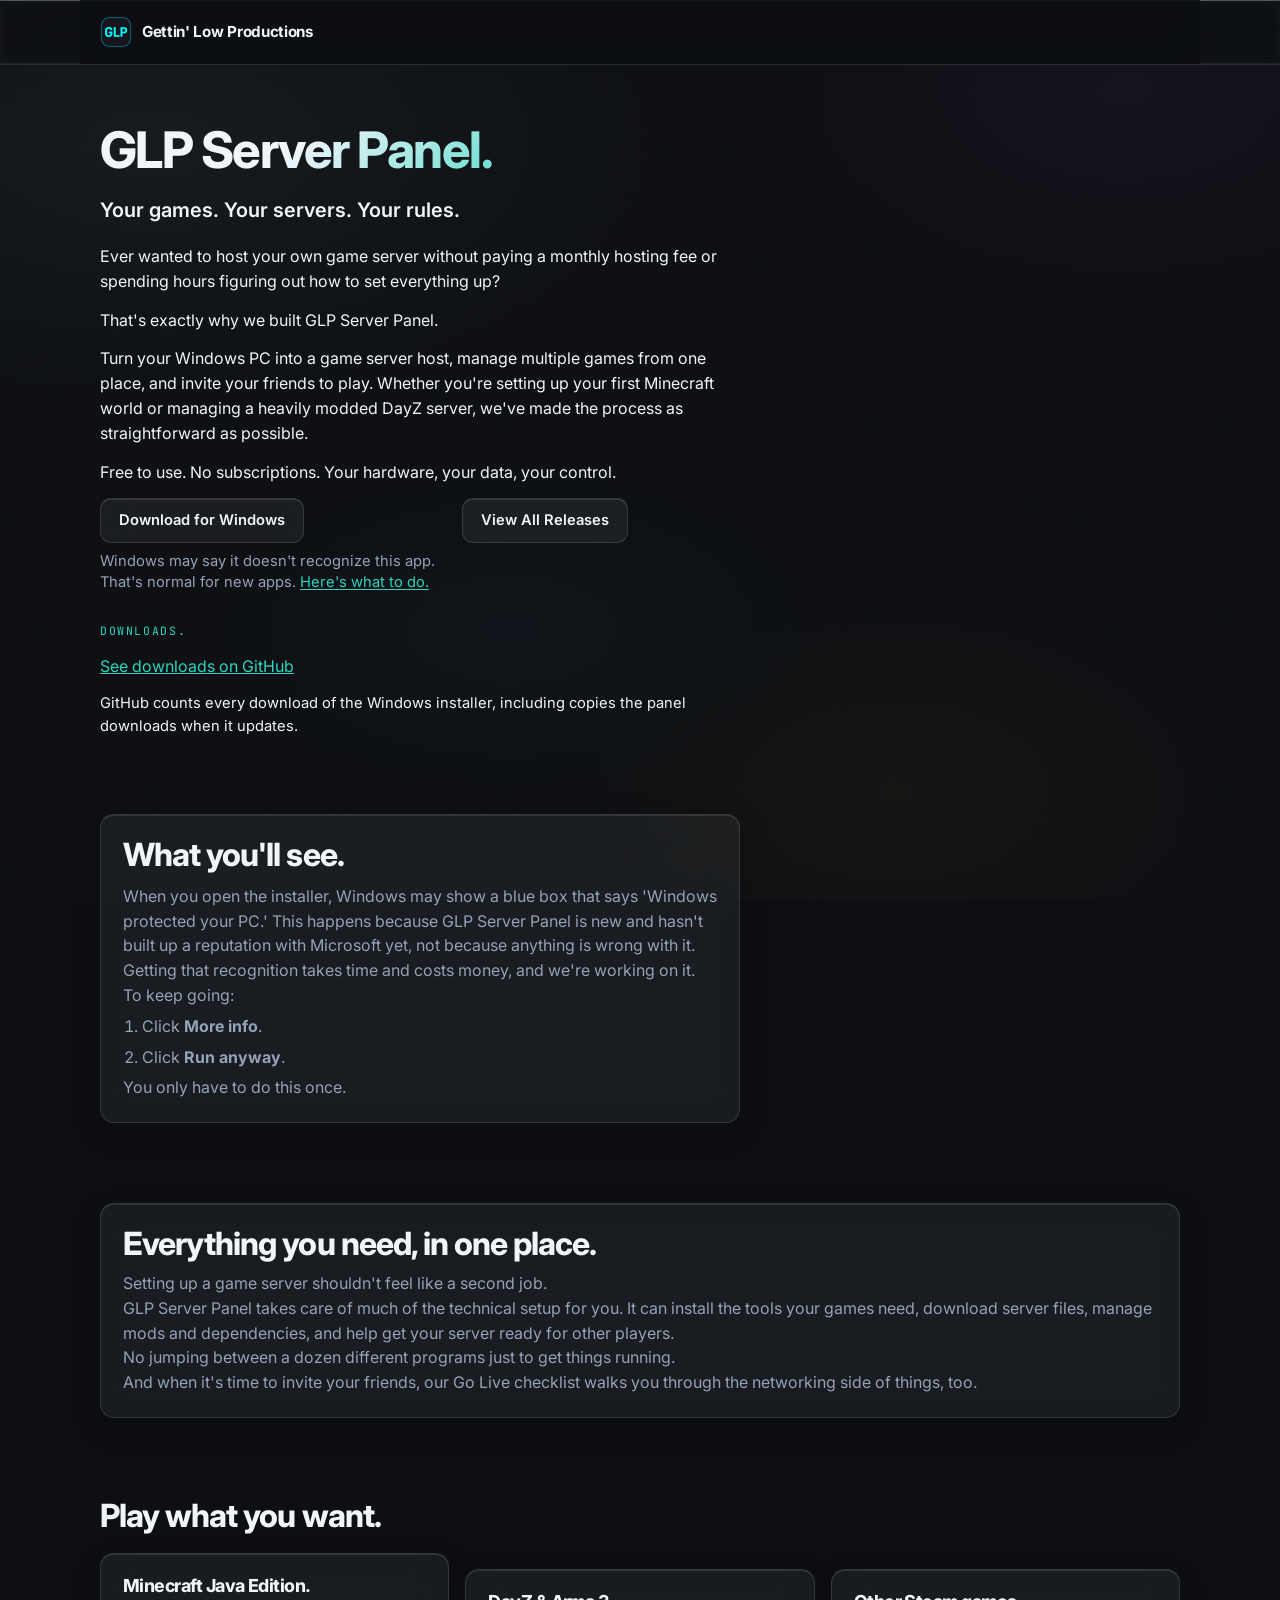
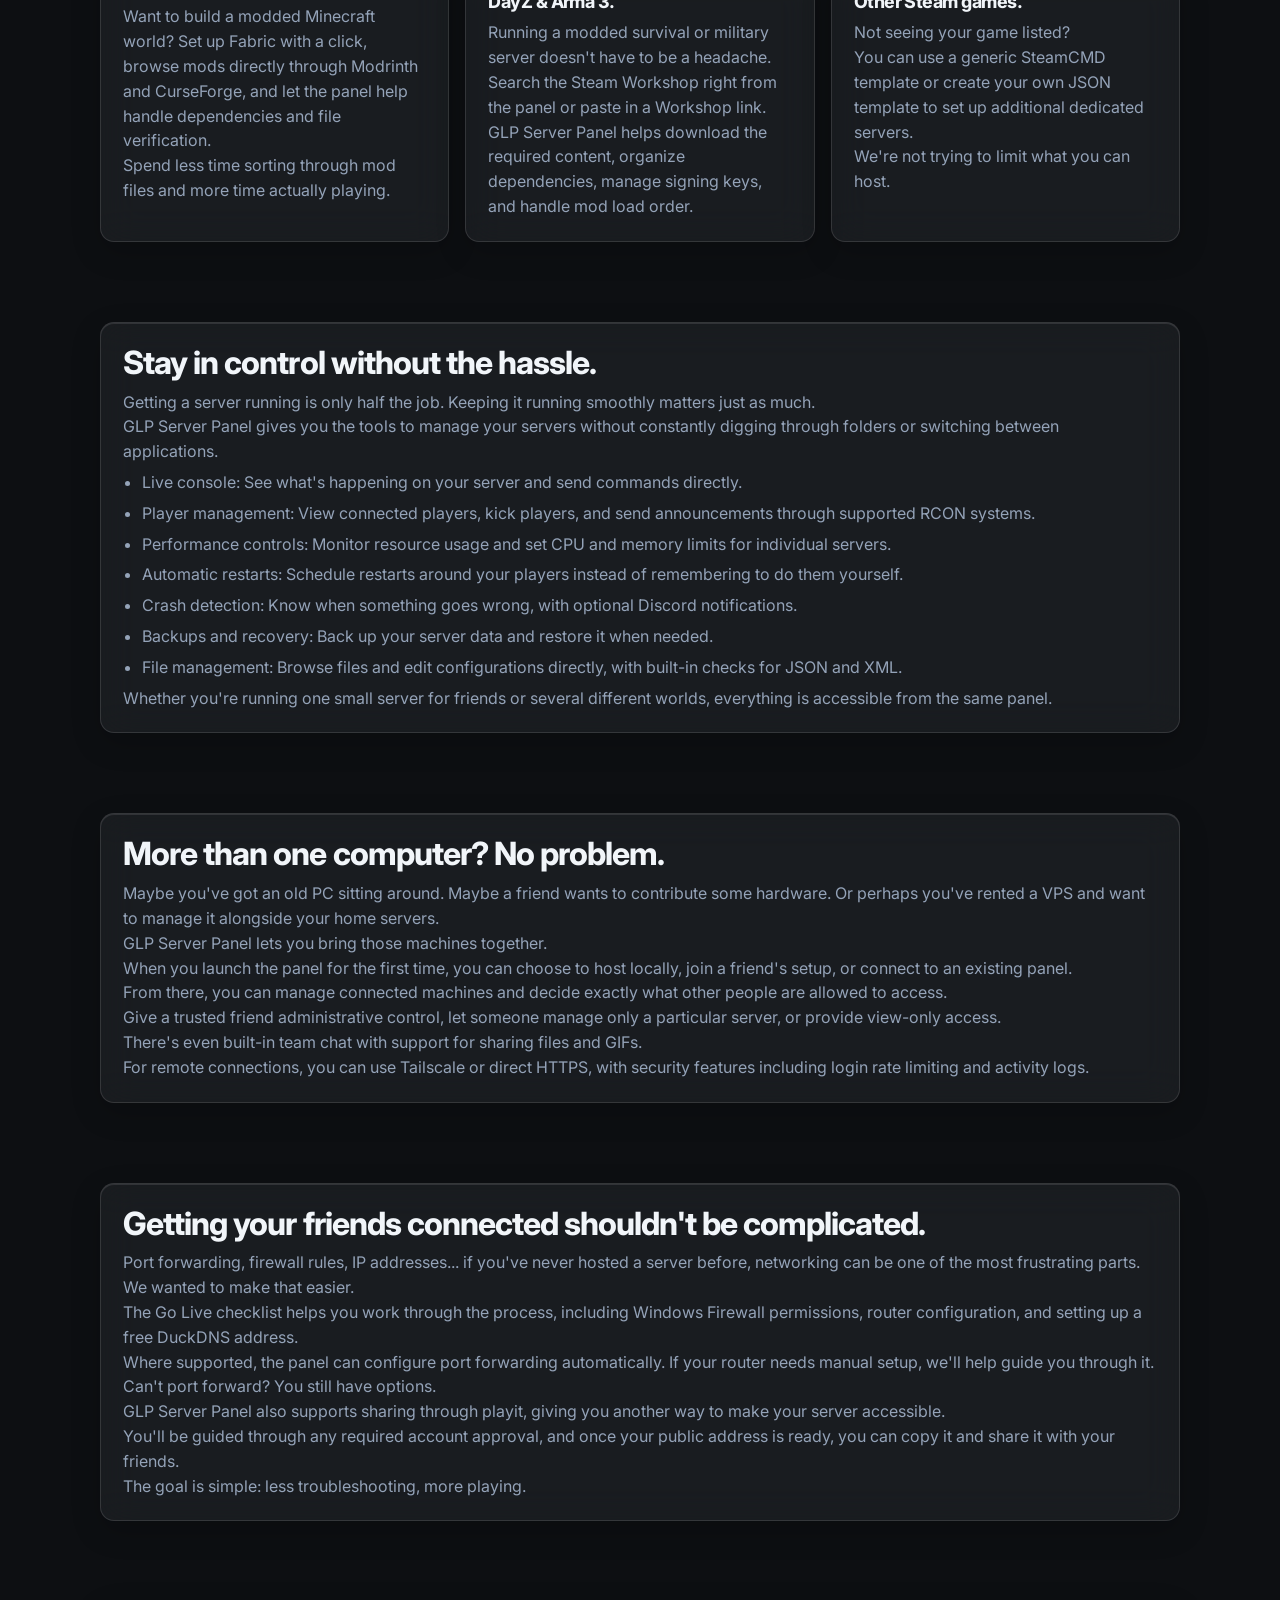
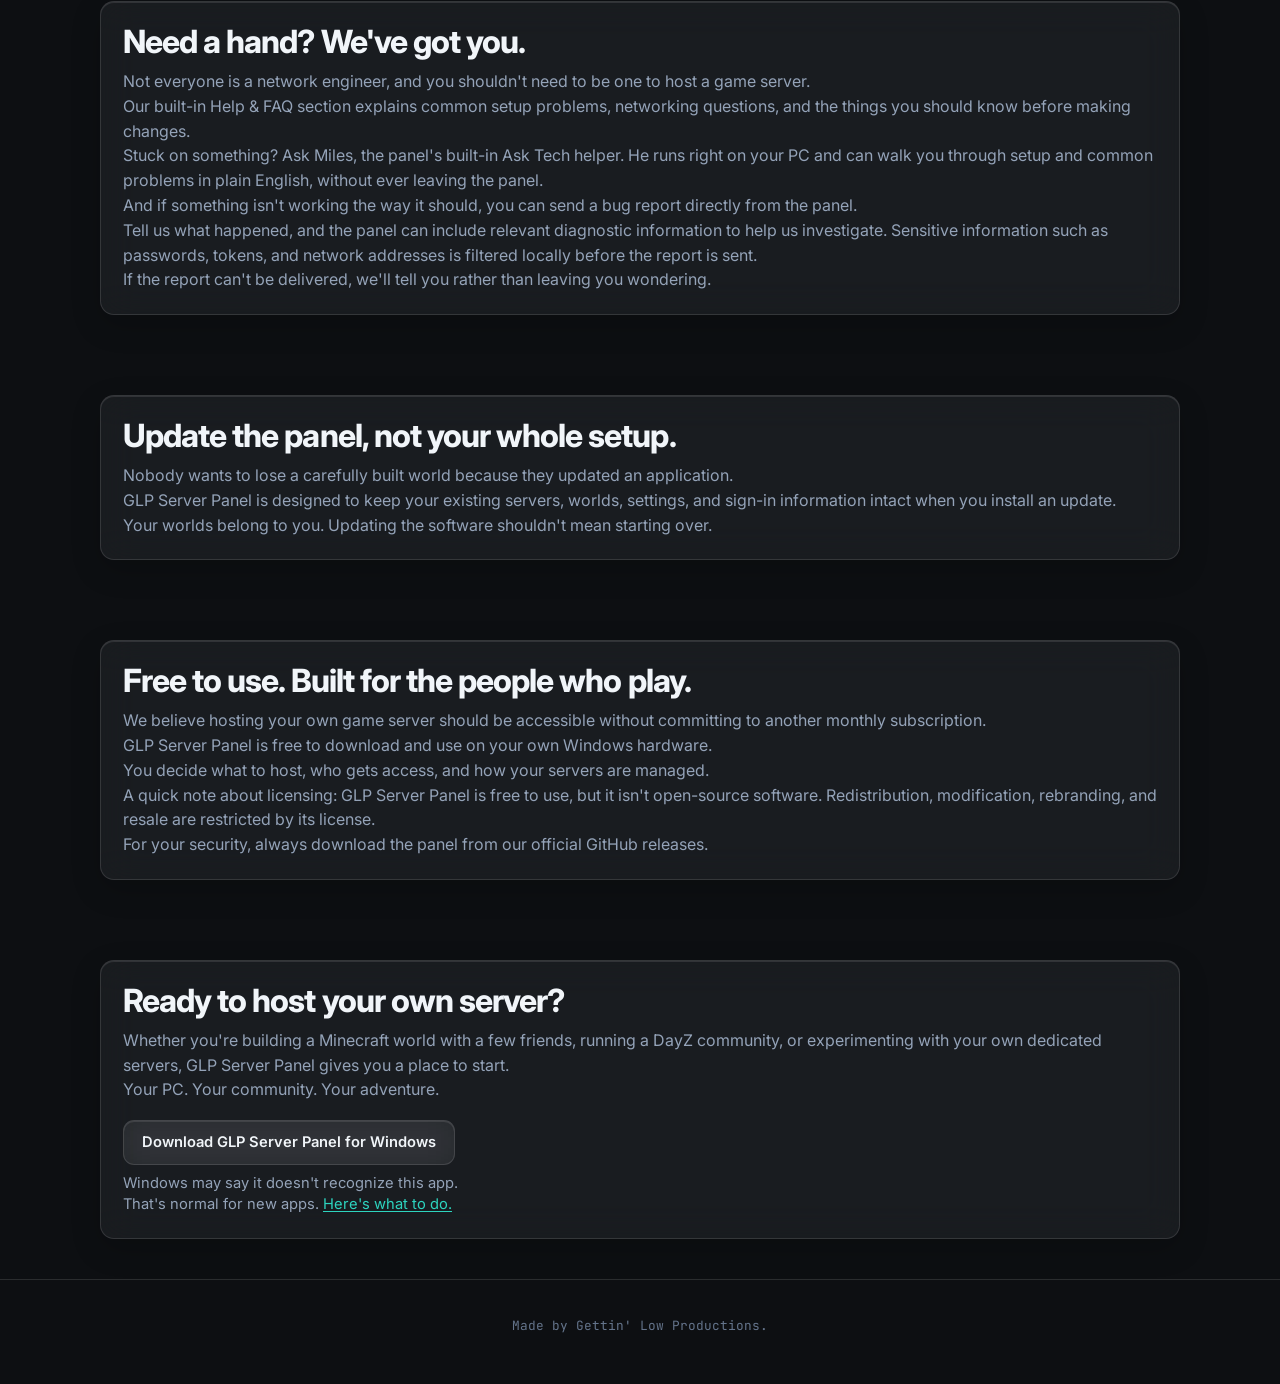
<file: index.html>
<!DOCTYPE html>
<html lang="en">
<head>
  <meta charset="utf-8">
  <meta name="viewport" content="width=device-width, initial-scale=1">
  <title>GLP Server Panel</title>
  <meta name="description" content="Your games. Your servers. Your rules. Ever wanted to host your own game server without paying a monthly hosting fee or spending hours figuring out how to set everything up?">
  <link rel="canonical" href="https://gettinlowproductions.github.io/GLP-Panel/">
  <meta property="og:site_name" content="Gettin' Low Productions">
  <meta property="og:title" content="GLP Server Panel">
  <meta property="og:description" content="Your games. Your servers. Your rules. Ever wanted to host your own game server without paying a monthly hosting fee or spending hours figuring out how to set everything up?">
  <meta property="og:url" content="https://gettinlowproductions.github.io/GLP-Panel/">
  <meta property="og:type" content="website">
  <meta property="og:image" content="https://gettinlowproductions.github.io/GLP-Panel/assets/glp-cyan.png">
  <meta property="og:image:type" content="image/png">
  <meta property="og:image:width" content="256">
  <meta property="og:image:height" content="256">
  <meta property="og:image:alt" content="Gettin' Low Productions">
  <meta name="twitter:card" content="summary">
  <meta name="twitter:title" content="GLP Server Panel">
  <meta name="twitter:description" content="Your games. Your servers. Your rules. Ever wanted to host your own game server without paying a monthly hosting fee or spending hours figuring out how to set everything up?">
  <meta name="twitter:image" content="https://gettinlowproductions.github.io/GLP-Panel/assets/glp-cyan.png">
  <meta name="theme-color" content="#2dd4bf">
  <link rel="preconnect" href="https://fonts.googleapis.com">
  <link rel="preconnect" href="https://fonts.gstatic.com" crossorigin>
  <link href="https://fonts.googleapis.com/css2?family=Inter:wght@400;500;600;700;800&family=JetBrains+Mono:wght@400;500;600&display=swap" rel="stylesheet">
  <link rel="icon" type="image/png" href="assets/glp-cyan.png">
  <link rel="apple-touch-icon" href="assets/glp-cyan.png">
  <link rel="stylesheet" href="css/preview.css">
  <link rel="stylesheet" href="css/retheme.css">
  <link rel="stylesheet" href="css/retheme-pages.css">
  <link rel="stylesheet" href="css/panel.css">
</head>
<body>
  <a class="skip-link" href="#main">Skip to content</a>
  <div class="bg" aria-hidden="true"></div>
  <header class="site-header">
    <div class="nav-inner">
      <a class="logo" href="index.html">
        <img src="assets/glp-cyan.png" width="32" height="32" alt="">
        <span class="logo-full">Gettin' Low Productions</span>
        <span class="logo-short">GLP</span>
      </a>
    </div>
  </header>

  <main id="main">
    <section class="hero wrap" aria-labelledby="page-title">
      <div class="hero-inner">
        <h1 id="page-title">GLP Server Panel.</h1>
        <p class="lede">Your games. Your servers. Your rules.</p>
        <p>Ever wanted to host your own game server without paying a monthly hosting fee or spending hours figuring out how to set everything up?</p>
        <p>That's exactly why we built GLP Server Panel.</p>
        <p>Turn your Windows PC into a game server host, manage multiple games from one place, and invite your friends to play. Whether you're setting up your first Minecraft world or managing a heavily modded DayZ server, we've made the process as straightforward as possible.</p>
        <p>Free to use. No subscriptions. Your hardware, your data, your control.</p>
        <div class="actions">
          <div class="download-with-note">
            <a class="btn btn-primary" id="download-btn" href="https://github.com/CarterCanDo/GLP-Server-Panel-Releases/releases/latest">Download for Windows<span id="download-version"></span></a>
            <p class="windows-note-link">Windows may say it doesn't recognize this app. That's normal for new apps. <a href="#windows-note">Here's what to do.</a></p>
          </div>
          <a class="btn btn-secondary" id="all-releases" href="https://github.com/CarterCanDo/GLP-Server-Panel-Releases/releases">View All Releases</a>
        </div>
        <div class="hero-stat">
          <p class="kicker">Downloads.</p>
          <p class="dl-count" id="download-count" aria-live="polite"><a href="https://github.com/CarterCanDo/GLP-Server-Panel-Releases/releases">See downloads on GitHub</a></p>
          <p class="lede dl-note">GitHub counts every download of the Windows installer, including copies the panel downloads when it updates.</p>
        </div>
      </div>
    </section>

    <section class="section tight" aria-labelledby="windows-note-title">
      <div class="wrap">
        <div class="card windows-note-box" id="windows-note">
          <h2 id="windows-note-title">What you'll see.</h2>
          <p>When you open the installer, Windows may show a blue box that says 'Windows protected your PC.' This happens because GLP Server Panel is new and hasn't built up a reputation with Microsoft yet, not because anything is wrong with it. Getting that recognition takes time and costs money, and we're working on it.</p>
          <p>To keep going:</p>
          <ol>
            <li>Click <strong>More info</strong>.</li>
            <li>Click <strong>Run anyway</strong>.</li>
          </ol>
          <p>You only have to do this once.</p>
        </div>
      </div>
    </section>

    <section class="section tight" aria-labelledby="need-title">
      <div class="wrap">
        <div class="card">
          <h2 id="need-title">Everything you need, in one place.</h2>
          <p>Setting up a game server shouldn't feel like a second job.</p>
          <p>GLP Server Panel takes care of much of the technical setup for you. It can install the tools your games need, download server files, manage mods and dependencies, and help get your server ready for other players.</p>
          <p>No jumping between a dozen different programs just to get things running.</p>
          <p>And when it's time to invite your friends, our Go Live checklist walks you through the networking side of things, too.</p>
        </div>
      </div>
    </section>

    <section class="section tight" aria-labelledby="games-title">
      <div class="wrap">
        <h2 id="games-title">Play what you want.</h2>
        <div class="product-grid">
          <div class="card">
            <h3>Minecraft Java Edition.</h3>
            <p>Want to build a modded Minecraft world? Set up Fabric with a click, browse mods directly through Modrinth and CurseForge, and let the panel help handle dependencies and file verification.</p>
            <p>Spend less time sorting through mod files and more time actually playing.</p>
          </div>
          <div class="card">
            <h3>DayZ &amp; Arma 3.</h3>
            <p>Running a modded survival or military server doesn't have to be a headache.</p>
            <p>Search the Steam Workshop right from the panel or paste in a Workshop link. GLP Server Panel helps download the required content, organize dependencies, manage signing keys, and handle mod load order.</p>
          </div>
          <div class="card">
            <h3>Other Steam games.</h3>
            <p>Not seeing your game listed?</p>
            <p>You can use a generic SteamCMD template or create your own JSON template to set up additional dedicated servers.</p>
            <p>We're not trying to limit what you can host.</p>
          </div>
        </div>
      </div>
    </section>

    <section class="section tight" aria-labelledby="control-title">
      <div class="wrap">
        <div class="card">
          <h2 id="control-title">Stay in control without the hassle.</h2>
          <p>Getting a server running is only half the job. Keeping it running smoothly matters just as much.</p>
          <p>GLP Server Panel gives you the tools to manage your servers without constantly digging through folders or switching between applications.</p>
          <ul>
            <li>Live console: See what's happening on your server and send commands directly.</li>
            <li>Player management: View connected players, kick players, and send announcements through supported RCON systems.</li>
            <li>Performance controls: Monitor resource usage and set CPU and memory limits for individual servers.</li>
            <li>Automatic restarts: Schedule restarts around your players instead of remembering to do them yourself.</li>
            <li>Crash detection: Know when something goes wrong, with optional Discord notifications.</li>
            <li>Backups and recovery: Back up your server data and restore it when needed.</li>
            <li>File management: Browse files and edit configurations directly, with built-in checks for JSON and XML.</li>
          </ul>
          <p>Whether you're running one small server for friends or several different worlds, everything is accessible from the same panel.</p>
        </div>
      </div>
    </section>

    <section class="section tight" aria-labelledby="machines-title">
      <div class="wrap">
        <div class="card">
          <h2 id="machines-title">More than one computer? No problem.</h2>
          <p>Maybe you've got an old PC sitting around. Maybe a friend wants to contribute some hardware. Or perhaps you've rented a VPS and want to manage it alongside your home servers.</p>
          <p>GLP Server Panel lets you bring those machines together.</p>
          <p>When you launch the panel for the first time, you can choose to host locally, join a friend's setup, or connect to an existing panel.</p>
          <p>From there, you can manage connected machines and decide exactly what other people are allowed to access.</p>
          <p>Give a trusted friend administrative control, let someone manage only a particular server, or provide view-only access.</p>
          <p>There's even built-in team chat with support for sharing files and GIFs.</p>
          <p>For remote connections, you can use Tailscale or direct HTTPS, with security features including login rate limiting and activity logs.</p>
        </div>
      </div>
    </section>

    <section class="section tight" aria-labelledby="connect-title">
      <div class="wrap">
        <div class="card">
          <h2 id="connect-title">Getting your friends connected shouldn't be complicated.</h2>
          <p>Port forwarding, firewall rules, IP addresses... if you've never hosted a server before, networking can be one of the most frustrating parts.</p>
          <p>We wanted to make that easier.</p>
          <p>The Go Live checklist helps you work through the process, including Windows Firewall permissions, router configuration, and setting up a free DuckDNS address.</p>
          <p>Where supported, the panel can configure port forwarding automatically. If your router needs manual setup, we'll help guide you through it.</p>
          <p>Can't port forward? You still have options.</p>
          <p>GLP Server Panel also supports sharing through playit, giving you another way to make your server accessible.</p>
          <p>You'll be guided through any required account approval, and once your public address is ready, you can copy it and share it with your friends.</p>
          <p>The goal is simple: less troubleshooting, more playing.</p>
        </div>
      </div>
    </section>

    <section class="section tight" aria-labelledby="help-title">
      <div class="wrap">
        <div class="card">
          <h2 id="help-title">Need a hand? We've got you.</h2>
          <p>Not everyone is a network engineer, and you shouldn't need to be one to host a game server.</p>
          <p>Our built-in Help &amp; FAQ section explains common setup problems, networking questions, and the things you should know before making changes.</p>
          <p>Stuck on something? Ask Miles, the panel's built-in Ask Tech helper. He runs right on your PC and can walk you through setup and common problems in plain English, without ever leaving the panel.</p>
          <p>And if something isn't working the way it should, you can send a bug report directly from the panel.</p>
          <p>Tell us what happened, and the panel can include relevant diagnostic information to help us investigate. Sensitive information such as passwords, tokens, and network addresses is filtered locally before the report is sent.</p>
          <p>If the report can't be delivered, we'll tell you rather than leaving you wondering.</p>
        </div>
      </div>
    </section>

    <section class="section tight" aria-labelledby="updates-title">
      <div class="wrap">
        <div class="card">
          <h2 id="updates-title">Update the panel, not your whole setup.</h2>
          <p>Nobody wants to lose a carefully built world because they updated an application.</p>
          <p>GLP Server Panel is designed to keep your existing servers, worlds, settings, and sign-in information intact when you install an update.</p>
          <p>Your worlds belong to you. Updating the software shouldn't mean starting over.</p>
        </div>
      </div>
    </section>

    <section class="section tight" aria-labelledby="free-title">
      <div class="wrap">
        <div class="card">
          <h2 id="free-title">Free to use. Built for the people who play.</h2>
          <p>We believe hosting your own game server should be accessible without committing to another monthly subscription.</p>
          <p>GLP Server Panel is free to download and use on your own Windows hardware.</p>
          <p>You decide what to host, who gets access, and how your servers are managed.</p>
          <p>A quick note about licensing: GLP Server Panel is free to use, but it isn't open-source software. Redistribution, modification, rebranding, and resale are restricted by its license.</p>
          <p>For your security, always download the panel from our official GitHub releases.</p>
        </div>
      </div>
    </section>

    <section class="section tight" aria-labelledby="ready-title">
      <div class="wrap">
        <div class="card">
          <h2 id="ready-title">Ready to host your own server?</h2>
          <p>Whether you're building a Minecraft world with a few friends, running a DayZ community, or experimenting with your own dedicated servers, GLP Server Panel gives you a place to start.</p>
          <p>Your PC. Your community. Your adventure.</p>
          <div class="actions cta-actions">
            <div class="download-with-note">
              <a class="btn btn-primary" id="download-btn-cta" href="https://github.com/CarterCanDo/GLP-Server-Panel-Releases/releases/latest">Download GLP Server Panel for Windows</a>
              <p class="windows-note-link">Windows may say it doesn't recognize this app. That's normal for new apps. <a href="#windows-note">Here's what to do.</a></p>
            </div>
          </div>
        </div>
      </div>
    </section>
  </main>

  <footer class="site-footer">
    <div class="footer-brand">Made by Gettin' Low Productions.</div>
  </footer>
  <script src="js/border-light.js"></script>
  <script src="js/downloads.js"></script>
</body>
</html>
</file>
<file: css/preview.css>
:root {
  --bg: #0d0f12;
  --surface: #161a21;
  --surface-2: #1e232c;
  --cyan: #2dd4bf;
  --violet: #a78bfa;
  --sky: #38bdf8;
  --amber: #f59e0b;
  --text: #f1f5f9;
  --muted: #94a3b8;
  --faint: #64748b;
  --line: rgba(45, 212, 191, 0.14);
  --line-strong: rgba(45, 212, 191, 0.35);
  --danger: #f87171;
  --ok: #34d399;
  --sidebar: #11151c;
  --radius: 14px;
  --max: 1120px;
  --header: 64px;
  --ribbon: 0px;
}

* { box-sizing: border-box; margin: 0; padding: 0; }
html { scroll-behavior: smooth; scroll-padding-top: calc(var(--ribbon) + 180px); }
body {
  font-family: Inter, system-ui, sans-serif;
  background: var(--bg);
  color: var(--text);
  line-height: 1.55;
  min-height: 100%;
}
img { max-width: 100%; display: block; }
a { color: var(--cyan); }
button { font-family: inherit; }
[hidden] { display: none !important; }

.bg {
  position: fixed; inset: 0; z-index: -1; pointer-events: none;
  background:
    radial-gradient(ellipse 70% 45% at 12% 18%, rgba(45, 212, 191, 0.06) 0%, transparent 60%),
    radial-gradient(ellipse 50% 40% at 88% 8%, rgba(167, 139, 250, 0.05) 0%, transparent 55%);
}

/* Preview ribbon — this is not production */
.ribbon {
  position: sticky; top: 0; z-index: 200;
  background: #12161c;
  border-bottom: 1px solid rgba(245, 158, 11, 0.35);
  color: var(--muted);
  font-size: 0.75rem;
  letter-spacing: 0.04em;
  text-align: center;
  padding: 8px 16px;
  min-height: var(--ribbon);
}
.ribbon strong { color: var(--amber); font-weight: 700; letter-spacing: 0.08em; text-transform: uppercase; font-size: 0.68rem; }

/* Header */
.site-header {
  position: sticky;
  top: 0;
  z-index: 180;
  background: rgba(13, 15, 18, 0.92);
  backdrop-filter: blur(14px);
  border-bottom: 1px solid var(--line);
}
.nav-inner {
  max-width: var(--max);
  margin: 0 auto;
  padding: 0 20px;
  min-height: var(--header);
  display: flex;
  align-items: center;
  gap: 18px;
}
.logo {
  display: flex; align-items: center; gap: 10px;
  text-decoration: none; color: var(--text);
  font-weight: 700; letter-spacing: -0.02em;
  flex-shrink: 0;
}
.logo img {
  width: 32px; height: 32px; border-radius: 8px; object-fit: cover;
  background: #0a0c10;
}
.logo span { white-space: nowrap; font-size: 0.95rem; }
.logo-short { display: none; font-weight: 700; letter-spacing: 0.04em; }

.nav-toggle {
  display: none;
  margin-left: auto;
  min-width: 44px; min-height: 44px;
  padding: 0 12px;
  border-radius: 10px;
  border: 1px solid var(--line);
  background: transparent;
  color: var(--text);
  font-weight: 600;
  font-size: 0.85rem;
  cursor: pointer;
}
.nav-toggle[aria-expanded="true"] { border-color: var(--line-strong); color: var(--cyan); }

.product-jump {
  border-top: 1px solid var(--line);
  padding: 10px 20px 12px;
}
.product-jump .chip-row {
  max-width: var(--max);
  margin: 0 auto;
}

#site-nav {
  display: flex;
  align-items: center;
  gap: 4px;
  margin-left: auto;
  list-style: none;
}
#site-nav a, #site-nav .menu-btn {
  display: inline-flex; align-items: center; justify-content: center;
  min-height: 40px; padding: 8px 12px;
  color: var(--muted); text-decoration: none;
  font-size: 0.875rem; font-weight: 500;
  background: none; border: 0; border-radius: 8px;
  cursor: pointer; white-space: nowrap;
}
#site-nav a:hover, #site-nav .menu-btn:hover,
#site-nav a[aria-current="page"], #site-nav .menu-btn[aria-expanded="true"] {
  color: var(--text); background: var(--surface-2);
}
#site-nav a.discord {
  color: var(--cyan);
  border: 1px solid var(--line);
  margin-left: 6px;
}
#site-nav a.discord:hover { border-color: var(--line-strong); }

.visually-hidden {
  position: absolute; width: 1px; height: 1px; overflow: hidden;
  clip: rect(0, 0, 0, 0); white-space: nowrap; border: 0;
}
.lang-switch {
  position: relative;
  display: flex;
  align-items: center;
  margin: 0 4px;
}
.lang-switch select {
  appearance: none;
  background: var(--surface);
  border: 1px solid var(--line);
  color: var(--muted);
  font-family: "JetBrains Mono", ui-monospace, monospace;
  font-size: 0.72rem;
  font-weight: 500;
  padding: 8px 28px 8px 10px;
  min-height: 40px;
  border-radius: 8px;
  cursor: pointer;
  outline: none;
  max-width: 180px;
}
.lang-switch select:hover,
.lang-switch select:focus {
  border-color: var(--line-strong);
  color: var(--cyan);
}
.lang-switch::after {
  content: "▾";
  position: absolute;
  right: 10px;
  pointer-events: none;
  font-size: 0.65rem;
  color: var(--faint);
}

.has-menu { position: relative; }
.dropdown {
  position: absolute; top: calc(100% + 6px); left: 0;
  min-width: 260px;
  background: #141820;
  border: 1px solid var(--line);
  border-radius: 12px;
  padding: 8px;
  box-shadow: 0 16px 40px rgba(0,0,0,.45);
  display: none;
}
.has-menu.open .dropdown, .has-menu:hover .dropdown, .has-menu:focus-within .dropdown {
  display: block;
}
.dropdown a {
  display: grid !important;
  grid-template-columns: 32px minmax(0, 1fr);
  align-items: center;
  justify-content: start;
  column-gap: 12px;
  width: 100%;
  text-align: left;
  min-height: 48px;
  padding: 8px 10px !important;
  white-space: nowrap !important;
}
.dropdown img {
  width: 32px;
  height: 32px;
  border-radius: 8px;
  object-fit: cover;
  object-position: center;
  flex: none;
  display: block;
}
.dropdown .item-text {
  display: flex;
  flex-direction: column;
  justify-content: center;
  align-items: flex-start;
  gap: 2px;
  min-width: 0;
  line-height: 1.2;
}
.dropdown .name { display: block; color: var(--text); font-weight: 600; font-size: 0.86rem; }
.dropdown .job { display: block; color: var(--faint); font-size: 0.75rem; }

/* Page */
.wrap { max-width: var(--max); margin: 0 auto; padding: 0 20px; }
.section { padding: 64px 20px; }
.section.tight { padding: 40px 20px; }
.kicker {
  font-family: "JetBrains Mono", ui-monospace, monospace;
  font-size: 0.72rem; letter-spacing: 0.14em; text-transform: uppercase;
  color: var(--cyan); margin-bottom: 10px;
}
h1, h2, h3 { letter-spacing: -0.03em; line-height: 1.15; font-weight: 750; }
h1 { font-size: clamp(2rem, 4.4vw, 3.15rem); }
h2 { font-size: clamp(1.45rem, 3vw, 2rem); }
h3 { font-size: 1.12rem; }
.lede { color: var(--muted); font-size: 1.05rem; max-width: 40rem; }
.center { text-align: center; }
.center .lede { margin-left: auto; margin-right: auto; }

.actions { display: flex; flex-wrap: wrap; gap: 10px; margin-top: 22px; }
.btn {
  display: inline-flex; align-items: center; justify-content: center;
  min-height: 44px; padding: 10px 18px; border-radius: 11px;
  font-weight: 600; font-size: 0.92rem; text-decoration: none;
  border: 1px solid transparent; cursor: pointer;
}
.btn-primary {
  background: linear-gradient(135deg, rgba(45,212,191,.16), rgba(167,139,250,.1));
  color: var(--cyan);
  border-color: rgba(45,212,191,.35);
}
.btn-primary:hover { border-color: rgba(45,212,191,.6); color: #fff; }
.btn-secondary {
  background: transparent; color: var(--muted);
  border-color: var(--line);
}
.btn-secondary:hover { color: var(--text); border-color: var(--line-strong); }
.btn-amber { color: var(--amber); border-color: rgba(245,158,11,.35); background: transparent; }
.btn-amber:hover { background: rgba(245,158,11,.08); }
.btn[aria-disabled="true"] { opacity: 0.7; cursor: default; pointer-events: none; }

.badge {
  display: inline-flex; align-items: center; gap: 6px;
  font-family: "JetBrains Mono", ui-monospace, monospace;
  font-size: 0.68rem; letter-spacing: 0.08em; text-transform: uppercase;
  padding: 4px 9px; border-radius: 999px;
  border: 1px solid var(--line); color: var(--muted);
}
.badge-warn { color: var(--amber); border-color: rgba(245,158,11,.4); background: rgba(245,158,11,.08); }
.badge-ok { color: var(--ok); border-color: rgba(52,211,153,.35); background: rgba(52,211,153,.08); }
.badge-soon { color: var(--amber); border-color: rgba(245,158,11,.4); }

/* Hero */
.hero { padding: 48px 20px 36px; }
.hero-inner { max-width: 720px; }
.hero h1 {
  background: linear-gradient(135deg, var(--text) 28%, var(--cyan) 72%, var(--violet));
  -webkit-background-clip: text; background-clip: text; -webkit-text-fill-color: transparent;
  margin: 8px 0 16px;
}
.hero .lede { margin-bottom: 4px; }

/* Two paths */
.path-grid {
  display: grid; grid-template-columns: 1fr 1fr; gap: 16px;
  max-width: var(--max); margin: 0 auto;
}
.path-card {
  background: var(--surface);
  border: 1px solid var(--line);
  border-radius: var(--radius);
  padding: 24px;
  display: flex; flex-direction: column; gap: 10px;
}
.path-card p { color: var(--muted); font-size: 0.95rem; }
.path-card .actions { margin-top: auto; padding-top: 8px; }

/* Journey */
.journey { display: flex; flex-direction: column; gap: 0; max-width: 760px; margin: 28px auto 0; }
.stage {
  display: grid;
  grid-template-columns: 28px 1fr;
  gap: 16px;
  position: relative;
}
.stage + .stage { margin-top: 0; }
.rail { position: relative; }
.rail::before {
  content: "";
  position: absolute;
  left: 13px; top: 28px; bottom: -8px;
  width: 2px;
  background: linear-gradient(180deg, var(--cyan), rgba(167,139,250,.5));
  opacity: .45;
}
.stage:last-child .rail::before { display: none; }
.dot {
  width: 28px; height: 28px; border-radius: 50%;
  display: grid; place-items: center;
  font-family: "JetBrains Mono", ui-monospace, monospace;
  font-size: 0.62rem; font-weight: 700;
  background: var(--surface-2);
  border: 1px solid var(--line-strong);
  color: var(--cyan);
}
.stage-body { padding: 0 0 28px; }
.stage-meta {
  display: flex; flex-wrap: wrap; align-items: center; gap: 8px 12px;
  margin-bottom: 6px;
}
.stage-name {
  font-family: "JetBrains Mono", ui-monospace, monospace;
  font-size: 0.72rem; letter-spacing: 0.12em; text-transform: uppercase;
  color: var(--faint);
}
.stage-product { font-weight: 700; }
.stage-body p { color: var(--muted); font-size: 0.95rem; max-width: 46ch; }
.stage.support .dot { color: var(--cyan); }
.stage.manage .dot { color: var(--violet); border-color: rgba(167,139,250,.45); }
.stage.talk .dot { color: var(--sky); border-color: rgba(56,189,248,.45); }
.stage.play .dot { color: #67e8f9; border-color: rgba(0,240,255,.35); }
.stage.host .dot { color: var(--amber); border-color: rgba(245,158,11,.45); }

/* Builder demo */
.builder-demo {
  display: grid;
  grid-template-columns: 1fr 280px;
  gap: 16px;
  background: var(--surface);
  border: 1px solid var(--line);
  border-radius: 16px;
  overflow: hidden;
}
.builder-main { padding: 22px; min-width: 0; }
.builder-steps {
  display: flex; flex-wrap: wrap; gap: 6px;
  margin: 14px 0 18px;
}
.builder-steps button {
  min-height: 36px; padding: 6px 10px;
  border-radius: 999px; border: 1px solid var(--line);
  background: transparent; color: var(--muted);
  font-size: 0.78rem; font-weight: 600; cursor: pointer;
}
.builder-steps button.on {
  color: #0c1018; background: var(--sky); border-color: var(--sky);
}
.builder-panel h3 { margin-bottom: 8px; }
.builder-panel p { color: var(--muted); font-size: 0.92rem; margin-bottom: 12px; }
.choice-list { display: flex; flex-direction: column; gap: 8px; }
.choice {
  text-align: left; width: 100%;
  background: var(--surface-2);
  border: 1px solid var(--line);
  border-radius: 10px;
  padding: 10px 12px;
  color: var(--text);
}
.choice.on { border-color: var(--sky); }
.choice small { display: block; color: var(--faint); font-size: 0.78rem; }
.prod-picks { display: flex; flex-direction: column; gap: 8px; }
.prod-pick {
  display: flex; gap: 10px; align-items: flex-start;
  padding: 10px 12px; border-radius: 10px;
  border: 1px solid var(--line); background: var(--surface-2);
}
.prod-pick.on { border-color: var(--cyan); }
.prod-pick img { width: 28px; height: 28px; border-radius: 7px; object-fit: cover; object-position: center; }
.review-note {
  background: rgba(56,189,248,.08);
  border: 1px solid rgba(56,189,248,.25);
  border-radius: 10px;
  padding: 12px 14px;
  color: var(--muted);
  font-size: 0.9rem;
}
.tree {
  background: var(--sidebar);
  border-left: 1px solid var(--line);
  padding: 14px 0 18px;
  font-size: 0.82rem;
}
.tree-head {
  padding: 4px 16px 12px;
  font-size: 0.68rem; letter-spacing: 0.1em; text-transform: uppercase;
  color: var(--faint); font-weight: 700;
}
.tree-cat {
  padding: 10px 16px 3px;
  font-size: 0.68rem; letter-spacing: 0.08em; text-transform: uppercase;
  color: var(--faint); font-weight: 700;
}
.tree-ch {
  padding: 3px 16px;
  color: var(--muted);
  display: flex; gap: 8px; align-items: center;
}
.tree-ch.lock { color: var(--amber); }
.tree-ch .ico { opacity: .65; width: 14px; text-align: center; }
.tree-roles { padding: 10px 16px 0; display: flex; flex-wrap: wrap; gap: 6px; }
.role-pill {
  font-size: 0.7rem; padding: 3px 8px; border-radius: 999px;
  border: 1px solid var(--line); color: var(--muted);
}

.product-grid {
  display: grid;
  grid-template-columns: repeat(auto-fit, minmax(min(300px, 100%), 1fr));
  gap: 16px;
}
.product-card {
  background: var(--surface);
  border: 1px solid var(--line);
  border-radius: 16px;
  padding: 24px 24px 12px;
  display: flex;
  flex-direction: column;
  gap: 10px;
}
.product-card img {
  width: 48px; height: 48px; border-radius: 12px;
  object-fit: cover; object-position: center; background: #0a0c10;
}
.product-card[data-product="support"] img {
  box-shadow: 0 0 16px rgba(226,232,240,.4);
}
.product-card[data-product="understudy"] img {
  box-shadow: 0 0 16px rgba(76,141,255,.5);
}
.product-card[data-product="prompter"] img {
  box-shadow: 0 0 16px rgba(45,212,191,.5);
}
.product-card[data-product="ensemble"] img {
  box-shadow: 0 0 16px rgba(245,158,11,.5);
}
.product-card[data-product="gaming_lounge"] img,
.product-card[data-product="gaming-lounge"] img {
  box-shadow: 0 0 12px rgba(0,240,255,.5), 0 0 22px rgba(255,46,200,.35);
}
.product-card h3 { font-size: 1.15rem; }
.product-card p { color: var(--muted); font-size: 0.92rem; flex: 1; }
.product-card .tags { display: flex; flex-wrap: wrap; gap: 6px; }
.product-card .tag {
  font-size: 0.72rem; font-weight: 600;
  padding: 4px 8px; border-radius: 999px;
  border: 1px solid var(--line); color: var(--muted);
}
.product-card a.tag-btn {
  text-decoration: none;
  color: var(--cyan);
  border-color: var(--line-strong);
  cursor: pointer;
}
.product-card a.tag-btn:hover {
  border-color: var(--cyan);
  color: var(--text);
}
.product-card .card-actions { display: flex; flex-wrap: wrap; gap: 8px; margin-top: 6px; }
.product-card .card-actions .btn { min-height: 40px; padding: 8px 14px; font-size: 0.82rem; width: auto; }
.product-status {
  display: flex;
  flex-direction: column;
  gap: 3px;
  margin-top: auto;
  padding-top: 10px;
  min-height: 42px;
  border-top: 1px solid var(--line);
  font-size: 0.75rem;
  font-weight: 600;
  letter-spacing: 0.01em;
  color: var(--muted);
}
.product-status-row {
  display: flex;
  justify-content: space-between;
  align-items: center;
  gap: 12px;
}
.product-status-meta {
  display: flex;
  justify-content: space-between;
  align-items: center;
  gap: 12px;
  font-size: 0.68rem;
  font-weight: 500;
  color: var(--muted);
}
.product-status-hist,
.product-status-uptime { white-space: nowrap; }
.product-status-hist { min-height: 1em; }
@media (max-width: 520px) {
  .product-status-meta { flex-wrap: wrap; gap: 2px 12px; }
}
.product-status-health {
  display: inline-flex;
  align-items: center;
  gap: 8px;
  min-width: 0;
}
.product-status-dot {
  width: 7px;
  height: 7px;
  border-radius: 50%;
  background: var(--faint);
  flex-shrink: 0;
}
.product-status-dot[data-state="operational"] { background: var(--ok); }
.product-status-dot[data-state="degraded"] { background: var(--amber); }
.product-status-dot[data-state="offline"] { background: var(--danger); }
.product-status-dot[data-state="unknown"] { background: var(--faint); }
.product-status-label { white-space: nowrap; }
.product-status-servers {
  color: var(--muted);
  white-space: nowrap;
  font-variant-numeric: tabular-nums;
}

/* Products */
.product-rows { display: flex; flex-direction: column; gap: 10px; }
.product-row {
  display: grid;
  grid-template-columns: 48px 1fr auto;
  gap: 16px; align-items: center;
  background: var(--surface);
  border: 1px solid var(--line);
  border-radius: 14px;
  padding: 16px 18px;
  text-decoration: none; color: inherit;
}
.product-row:hover { border-color: var(--line-strong); }
.product-row img, .product-mark {
  width: 48px; height: 48px; border-radius: 12px;
  object-fit: cover; object-position: center; background: #0a0c10;
}
.product-mark {
  display: grid; place-items: center;
  font-family: "JetBrains Mono", ui-monospace, monospace;
  font-size: 0.7rem; font-weight: 700;
  background: linear-gradient(135deg, var(--cyan), var(--violet));
  color: #0c1018;
}
.product-row h3 { font-size: 1rem; margin-bottom: 2px; }
.product-row p { color: var(--muted); font-size: 0.88rem; }
.product-row .go { color: var(--cyan); font-weight: 600; font-size: 0.85rem; white-space: nowrap; }

.chip-row { display: flex; flex-wrap: wrap; gap: 8px; justify-content: center; }
.chip {
  display: inline-flex; align-items: center; gap: 8px;
  min-height: 44px; padding: 8px 14px;
  border-radius: 999px; border: 1px solid var(--line);
  background: var(--surface); color: var(--text); text-decoration: none;
  font-weight: 600; font-size: 0.88rem;
  font-family: inherit; cursor: pointer;
}
.chip img { width: 22px; height: 22px; border-radius: 6px; object-fit: cover; object-position: center; }
.chip:hover { border-color: var(--line-strong); }
.chip[aria-current="page"] {
  border-color: var(--line-strong);
  color: var(--cyan);
  background: var(--surface-2);
}

/* Prompter demo */
.pdemo-wrap { margin-top: 20px; }
.pdemo-head { display: flex; justify-content: space-between; gap: 16px; flex-wrap: wrap; margin-bottom: 14px; }
.pdemo-head p { color: var(--muted); font-size: 0.92rem; max-width: 46ch; }
.pdemo-duo { display: grid; grid-template-columns: 1fr 1fr; gap: 16px; }
.pdemo-stage { background: rgba(22,26,33,.7); border: 1px solid var(--line); border-radius: 16px; overflow: hidden; position: relative; }
.pdemo-bar { display: flex; align-items: center; gap: 10px; padding: 12px 16px; border-bottom: 1px solid var(--line); }
.pdemo-face { width: 30px; height: 30px; border-radius: 9px; display: grid; place-items: center; font-weight: 700; font-size: 0.8rem; color: #06231f; background: linear-gradient(140deg, var(--cyan), var(--sky)); flex: none; }
.pdemo-face-b { background: linear-gradient(140deg, var(--sky), var(--violet)); color: #0b1220; }
.pdemo-name { font-weight: 600; font-size: 0.9rem; }
.pdemo-scroll { height: 300px; overflow-y: auto; padding: 16px; display: flex; flex-direction: column; gap: 12px; }
.pdemo-turn { max-width: 78%; display: flex; flex-direction: column; gap: 4px; }
.pdemo-turn.them { align-self: flex-start; }
.pdemo-turn.me { align-self: flex-end; align-items: flex-end; }
.pdemo-bubble { padding: 10px 14px; border-radius: 14px; font-size: 0.93rem; }
.them .pdemo-bubble { background: var(--surface-2); border: 1px solid var(--line); border-top-left-radius: 4px; }
.me .pdemo-bubble { background: linear-gradient(140deg, var(--cyan), var(--sky)); color: #06231f; font-weight: 500; border-top-right-radius: 4px; }
.pdemo-whisper { font-size: 0.74rem; color: var(--faint); font-style: italic; }
.pdemo-whisper b { font-style: normal; font-family: "JetBrains Mono", ui-monospace, monospace; font-size: 0.62rem; color: var(--cyan); margin-right: 6px; }
.pdemo-typing { display: inline-flex; gap: 5px; padding: 12px 14px; background: var(--surface-2); border: 1px solid var(--line); border-radius: 14px; align-self: flex-start; }
.pdemo-typing.me-side { align-self: flex-end; }
.pdemo-typing i { width: 6px; height: 6px; border-radius: 50%; background: var(--muted); animation: pdemoDot 1s ease-in-out infinite; }
.pdemo-typing i:nth-child(2) { animation-delay: .15s; }
.pdemo-typing i:nth-child(3) { animation-delay: .3s; }
@keyframes pdemoDot { 50% { opacity: 1; transform: translateY(-3px); } 0%,100% { opacity: .25; } }
.pdemo-inrow { display: flex; align-items: center; gap: 10px; padding: 12px 14px; border-top: 1px solid var(--line); }
.pdemo-inrow input { flex: 1; min-width: 0; background: var(--surface-2); color: var(--text); border: 1px solid var(--line); border-radius: 11px; padding: 10px 13px; font-size: 0.92rem; }
.pdemo-count { font-family: "JetBrains Mono", ui-monospace, monospace; font-size: 0.66rem; color: var(--faint); }
.pdemo-sys { align-self: center; text-align: center; font-family: "JetBrains Mono", ui-monospace, monospace; font-size: 0.72rem; color: var(--faint); background: rgba(148,163,184,.07); border: 1px dashed var(--line); border-radius: 10px; padding: 8px 14px; max-width: 90%; }
.pdemo-gate[hidden], .pdemo-inrow[hidden] { display: none; }
.pdemo-gate { position: absolute; inset: 0; z-index: 5; background: rgba(13,15,18,.93); display: flex; flex-direction: column; align-items: center; justify-content: center; gap: 10px; padding: 20px; text-align: center; }
.pdemo-gate-title { font-weight: 700; }
.pdemo-gate-sub { color: var(--muted); font-size: 0.8rem; }
.pdemo-flags { display: flex; flex-wrap: wrap; gap: 8px; justify-content: center; max-height: 220px; overflow-y: auto; }
.pdemo-flag { background: var(--surface-2); border: 1px solid var(--line); border-radius: 10px; padding: 8px 11px; font-size: 0.8rem; color: var(--text); cursor: pointer; min-height: 40px; }
.pdemo-flag.suggest { border-color: var(--cyan); }
.pdemo-flag .sug { font-family: "JetBrains Mono", ui-monospace, monospace; font-size: 0.58rem; color: var(--cyan); }
.pdemo-cycler { font-size: 0.95rem; background: var(--surface-2); border: 1px solid var(--line); border-radius: 12px; padding: 10px 18px; }
.pdemo-flagbtn { margin-left: auto; font-family: "JetBrains Mono", ui-monospace, monospace; font-size: 0.72rem; background: rgba(45,212,191,.08); border: 1px solid var(--line); border-radius: 16px; padding: 4px 10px; color: var(--muted); }
.pdemo-fake { min-height: 44px; }
.pdemo-fakein { color: var(--faint); font-family: "JetBrains Mono", ui-monospace, monospace; font-size: 0.7rem; }
.pdemo-quota { font-family: "JetBrains Mono", ui-monospace, monospace; font-size: 0.7rem; color: var(--cyan); border: 1px solid rgba(45,212,191,.25); padding: 5px 12px; border-radius: 20px; }
.pdemo-foot { margin-top: 10px; font-size: 0.75rem; color: var(--faint); font-family: "JetBrains Mono", ui-monospace, monospace; }

/* Inner pages */
.page-hero { padding: 40px 20px 12px; }
.page-hero .lede { margin-top: 10px; }
.beta-banner {
  width: 100%;
  background: var(--surface);
  border: 1px solid rgba(245, 158, 11, 0.4);
  border-radius: var(--radius);
  padding: 32px 36px 28px;
  background-image: linear-gradient(180deg, rgba(245, 158, 11, 0.08), transparent 55%);
}
.beta-banner .kicker { color: var(--amber); }
.beta-banner h1 {
  margin: 8px 0 14px;
  max-width: none;
  font-size: clamp(1.6rem, 3.2vw, 2.35rem);
  line-height: 1.2;
}
.beta-banner .lede { color: var(--muted); max-width: none; margin: 0; }
.beta-banner .actions { margin-top: 20px; }
.stack { display: flex; flex-direction: column; gap: 12px; }
.card {
  background: var(--surface);
  border: 1px solid var(--line);
  border-radius: var(--radius);
  padding: 22px;
}
.card h3 { margin-bottom: 8px; }
.card p, .card li { color: var(--muted); }
.card ol, .card ul { padding-left: 1.2rem; }
.card li { margin: 6px 0; }
.flow { display: grid; gap: 8px; }
.flow-step {
  display: grid; grid-template-columns: 28px 1fr; gap: 12px; align-items: start;
}
.flow-n {
  width: 28px; height: 28px; border-radius: 50%;
  display: grid; place-items: center;
  background: var(--surface-2); border: 1px solid var(--line);
  font-size: 0.75rem; font-weight: 700; color: var(--cyan);
}
.split { display: grid; grid-template-columns: 1fr 1fr; gap: 16px; }
.shot {
  border-radius: 14px; overflow: hidden;
  border: 1px solid var(--line);
  background: #0a0a12;
}
.shot img { width: 100%; height: auto; }
.muted { color: var(--muted); }
.faint { color: var(--faint); font-size: 0.85rem; }
.price-grid { display: grid; grid-template-columns: repeat(3, 1fr); gap: 12px; }
.price-card h3 { margin: 8px 0 4px; }
.price-card .amt { font-size: 1.4rem; font-weight: 750; }
.note {
  font-size: 0.88rem; color: var(--muted);
  border-left: 2px solid var(--cyan);
  padding: 4px 0 4px 12px;
}

footer.site-footer {
  border-top: 1px solid var(--line);
  padding: 36px 20px 48px;
  text-align: center;
}
.footer-brand { font-family: "JetBrains Mono", ui-monospace, monospace; color: var(--faint); font-size: 0.8rem; margin-bottom: 14px; }
.footer-links { display: flex; flex-wrap: wrap; gap: 8px 18px; justify-content: center; }
.footer-links a { color: var(--muted); text-decoration: none; font-size: 0.9rem; min-height: 40px; display: inline-flex; align-items: center; }
.footer-links a:hover { color: var(--cyan); }
.footer-note { margin-top: 16px; color: var(--faint); font-size: 0.78rem; }

@media (max-width: 1024px) {
  .logo-full { display: none; }
  .logo-short { display: inline; }
  .nav-toggle { display: inline-flex; }
  #site-nav {
    display: none;
    position: absolute; left: 0; right: 0; top: 100%;
    flex-direction: column; align-items: stretch;
    background: #10141a;
    border-bottom: 1px solid var(--line);
    padding: 8px 12px 16px;
    gap: 4px;
    margin: 0;
  }
  #site-nav.open { display: flex; }
  #site-nav a, #site-nav .menu-btn {
    width: 100%; justify-content: flex-start; min-height: 44px;
  }
  #site-nav a.discord { margin-left: 0; }
  .lang-switch { width: 100%; margin: 6px 0; }
  .lang-switch select { width: 100%; max-width: none; }
  .has-menu { width: 100%; }
  .dropdown {
    position: static; display: none;
    box-shadow: none; border: 0; background: transparent; padding: 0 0 0 8px;
  }
  .has-menu.open .dropdown { display: block; }
}

@media (max-width: 860px) {
  .path-grid, .split, .builder-demo, .pdemo-duo, .price-grid { grid-template-columns: 1fr; }
  .builder-demo { display: flex; flex-direction: column; }
  .builder-main { order: 1; }
  .tree { order: 2; border-left: 0; border-top: 1px solid var(--line); min-height: 0; }
  .product-row { grid-template-columns: 40px 1fr; }
  .product-row .go { display: none; }
  .hero { padding-top: 32px; }
  .section { padding: 48px 16px; }
  .logo-full { display: none; }
  .logo-short { display: inline; }
  .actions { width: 100%; flex-direction: column; }
  .actions .btn { width: 100%; }
}

@media (prefers-reduced-motion: reduce) {
  html { scroll-behavior: auto; }
  .pdemo-typing i { animation: none; }
}
</file>
<file: css/retheme.css>
/* Preview v2b — clear neutral glass; product color only in the border light. Not for production. */

:root {
  --gl-1: #2DD4BF;
  --gl-2: #2DD4BF;
  --gl-3: #2DD4BF;
  --gl-radius: 200px;
  --gl-border-w: 2.5px;
  --glass-fill: rgba(255, 255, 255, 0.055);
  --glass-fill-btn: rgba(255, 255, 255, 0.06);
  --glass-border: rgba(255, 255, 255, 0.12);
  --glass-spec: inset 0 1px 0 rgba(255, 255, 255, 0.28),
                inset 0 -1px 0 rgba(255, 255, 255, 0.05),
                inset 0 0 16px rgba(255, 255, 255, 0.045);
  --label: #f1f5f9;
}

/* ---- Addendum 1: dashboard heading gradients (do not flatten) ---- */
[data-product="support"],
#paths,
#builder,
.stage.support,
.chip[href="support.html"],
.footer-links a[href="support.html"],
.dropdown a[href="support.html"] {
  --gl-1: #475569;
  --gl-2: #CBD5E1;
  --gl-3: #FFFFFF;
}
[data-product="understudy"],
.stage.manage,
.chip[href="understudy.html"],
.footer-links a[href="understudy.html"],
.dropdown a[href="understudy.html"] {
  --gl-1: #7DD3FC;
  --gl-2: #38BDF8;
  --gl-3: #2563EB;
}
[data-product="prompter"],
#proof,
.pdemo-stage,
.stage.talk,
.chip[href="prompter.html"],
.footer-links a[href="prompter.html"],
.dropdown a[href="prompter.html"] {
  --gl-1: #CCFBF1;
  --gl-2: #2DD4BF;
  --gl-3: #115E59;
}
[data-product="ensemble"],
.edemo-root,
.stage.host,
.chip[href="ensemble.html"],
.footer-links a[href="ensemble.html"],
.dropdown a[href="ensemble.html"] {
  --gl-1: #FEF3C7;
  --gl-2: #FBBF24;
  --gl-3: #92400E;
  --gl-4: #F59E0B;
}
[data-product="gaming_lounge"],
[data-product="gaming-lounge"],
.stage.play,
.chip[href="gaming-lounge.html"],
.footer-links a[href="gaming-lounge.html"],
.dropdown a[href="gaming-lounge.html"] {
  --gl-1: #00F0FF;
  --gl-2: #8B5CF6;
  --gl-3: #FF2EC8;
}

/* ---- Visible backdrop so glass can frost something ---- */
.bg {
  background:
    radial-gradient(ellipse 70% 50% at 12% 14%, rgba(148, 163, 184, 0.07) 0%, transparent 62%),
    radial-gradient(ellipse 55% 42% at 88% 8%, rgba(139, 92, 246, 0.055) 0%, transparent 58%),
    radial-gradient(ellipse 48% 36% at 82% 88%, rgba(245, 158, 11, 0.045) 0%, transparent 60%),
    radial-gradient(ellipse 42% 32% at 16% 82%, rgba(56, 189, 248, 0.05) 0%, transparent 60%),
    radial-gradient(ellipse 50% 40% at 50% 48%, rgba(255, 255, 255, 0.03) 0%, transparent 70%);
}
.bg::after {
  content: "";
  position: absolute;
  inset: 0;
  opacity: 0.07;
  pointer-events: none;
  background-image: url("data:image/svg+xml,%3Csvg xmlns='http://www.w3.org/2000/svg' width='180' height='180'%3E%3Cfilter id='n'%3E%3CfeTurbulence type='fractalNoise' baseFrequency='0.85' numOctaves='4' stitchTiles='stitch'/%3E%3C/filter%3E%3Crect width='100%25' height='100%25' filter='url(%23n)'/%3E%3C/svg%3E");
  background-size: 180px 180px;
  mix-blend-mode: overlay;
}
#products,
#journey,
.hero {
  background: radial-gradient(ellipse 80% 55% at 50% 35%, rgba(255, 255, 255, 0.03) 0%, transparent 70%);
}

/* ---- Unify journey stage dots to dashboard gradients ---- */
.stage.support .dot {
  background: linear-gradient(160deg, #475569 0%, #CBD5E1 45%, #FFFFFF 100%);
  color: #0f172a;
  border-color: rgba(203, 213, 225, 0.55);
}
.stage.manage .dot {
  background: linear-gradient(160deg, #7DD3FC 0%, #38BDF8 42%, #2563EB 100%);
  color: #0b1220;
  border-color: rgba(56, 189, 248, 0.55);
}
.stage.talk .dot {
  background: linear-gradient(160deg, #CCFBF1 0%, #2DD4BF 45%, #115E59 100%);
  color: #06231f;
  border-color: rgba(17, 94, 89, 0.55);
}
.stage.play .dot {
  background: linear-gradient(160deg, #00F0FF 0%, #8B5CF6 50%, #FF2EC8 100%);
  color: #0b1020;
  border-color: rgba(139, 92, 246, 0.55);
}
.stage.host .dot {
  background: linear-gradient(160deg, #FEF3C7 0%, #FBBF24 35%, #F59E0B 65%, #92400E 100%);
  color: #1c1005;
  border-color: rgba(245, 158, 11, 0.55);
}

/* Stage bodies as glass panels */
.stage-body {
  position: relative;
  background: var(--glass-fill);
  backdrop-filter: blur(22px) saturate(1.7);
  -webkit-backdrop-filter: blur(22px) saturate(1.7);
  border: 1px solid var(--glass-border);
  border-radius: 14px;
  padding: 12px 16px 14px;
  margin-bottom: 14px;
  box-shadow: var(--glass-spec);
  --mx: -9999px;
  --my: -9999px;
}
.stage:last-child .stage-body { margin-bottom: 0; }

/* ---- Glass surfaces ---- */
.site-header {
  position: sticky;
  top: 0;
  background: color-mix(in srgb, #0d0f12 55%, rgba(255, 255, 255, 0.06));
  backdrop-filter: blur(24px) saturate(1.7);
  -webkit-backdrop-filter: blur(24px) saturate(1.7);
  border-bottom-color: var(--glass-border);
  box-shadow: var(--glass-spec);
}
.dropdown {
  background: color-mix(in srgb, #141820 50%, rgba(255, 255, 255, 0.06));
  backdrop-filter: blur(24px) saturate(1.7);
  -webkit-backdrop-filter: blur(24px) saturate(1.7);
  border-color: var(--glass-border);
  box-shadow: var(--glass-spec), 0 16px 40px rgba(0, 0, 0, 0.35);
}

/* Buttons and button-like controls: clear glass, no solid/tinted fills. */
.btn,
.btn-primary,
.btn-secondary,
.btn-amber,
.nav-toggle,
#site-nav a,
#site-nav .menu-btn,
#site-nav a.discord,
.chip,
.tag,
.badge,
.role-pill,
.pdemo-flagbtn,
.pdemo-quota,
.builder-steps button,
.builder-steps button.on,
.pdemo-flag,
.edemo-iconbtn,
.edemo-linkbtn,
.edemo-badge,
.product-card a.tag-btn,
.product-card .card-actions .btn,
.product-card .btn-primary,
.product-card .btn-secondary {
  background: var(--glass-fill-btn) !important;
  background-image: none !important;
  backdrop-filter: blur(22px) saturate(1.75);
  -webkit-backdrop-filter: blur(22px) saturate(1.75);
  border: 1px solid var(--glass-border) !important;
  box-shadow: var(--glass-spec);
  color: var(--label) !important;
}
.btn-primary,
.product-card .btn-primary,
.product-card a.tag-btn,
#site-nav a.discord {
  background: var(--glass-fill-btn) !important;
}
.btn-primary:hover,
.btn-secondary:hover,
.btn-amber:hover,
.product-card a.tag-btn:hover,
#site-nav a.discord:hover,
.chip:hover,
#site-nav a:hover,
#site-nav .menu-btn:hover,
#site-nav a[aria-current="page"],
#site-nav .menu-btn[aria-expanded="true"],
.builder-steps button.on,
.nav-toggle[aria-expanded="true"] {
  border-color: var(--glass-border) !important;
  background: rgba(255, 255, 255, 0.09) !important;
  color: #ffffff !important;
  box-shadow: var(--glass-spec);
}
#site-nav a:hover,
#site-nav .menu-btn:hover,
#site-nav a[aria-current="page"],
#site-nav .menu-btn[aria-expanded="true"] {
  background: rgba(255, 255, 255, 0.08) !important;
}
.nav-toggle {
  background: var(--glass-fill-btn) !important;
}
.builder-steps button.on {
  color: var(--label) !important;
}

.path-card,
.product-card,
.builder-demo,
.pdemo-stage,
.edemo-panel,
.choice,
.prod-pick,
.review-note,
.pdemo-bubble,
.pdemo-typing,
.pdemo-sys,
.edemo-card,
.edemo-bubble,
.edemo-composer,
.tree,
.pdemo-flag,
.pdemo-cycler,
.pdemo-quota {
  background: var(--glass-fill) !important;
  background-image: none !important;
  backdrop-filter: blur(24px) saturate(1.75);
  -webkit-backdrop-filter: blur(24px) saturate(1.75);
  border-color: var(--glass-border) !important;
  box-shadow: var(--glass-spec);
}
.tree {
  background: color-mix(in srgb, #11151c 58%, rgba(255, 255, 255, 0.05));
}
.builder-demo {
  background: rgba(255, 255, 255, 0.05);
}
.edemo-panel {
  background: color-mix(in srgb, #161a21 50%, rgba(255, 255, 255, 0.06));
}
.edemo-top {
  background: rgba(255, 255, 255, 0.05);
}
.pdemo-gate {
  background: color-mix(in srgb, #0d0f12 60%, rgba(255, 255, 255, 0.05));
  backdrop-filter: blur(22px) saturate(1.6);
  -webkit-backdrop-filter: blur(22px) saturate(1.6);
  box-shadow: var(--glass-spec);
}
.choice,
.prod-pick,
.pdemo-flag,
.pdemo-cycler {
  background: rgba(255, 255, 255, 0.055);
  backdrop-filter: blur(20px) saturate(1.6);
  -webkit-backdrop-filter: blur(20px) saturate(1.6);
  border-color: var(--glass-border);
  box-shadow: var(--glass-spec);
}
.lang-switch select,
.pdemo-inrow input,
.edemo-composer input,
.edemo-composer textarea {
  background: rgba(255, 255, 255, 0.055);
  backdrop-filter: blur(16px) saturate(1.5);
  -webkit-backdrop-filter: blur(16px) saturate(1.5);
  border-color: var(--glass-border);
  color: var(--label);
  box-shadow: inset 0 1px 0 rgba(255, 255, 255, 0.16);
}
.pdemo-inrow input:hover,
.pdemo-inrow input:focus,
.lang-switch select:hover,
.lang-switch select:focus {
  border-color: var(--glass-border);
}


.gl-surface { position: relative; }

/* ---- Border-only cursor light: heading gradient ring, clipped by a 200px radial ---- */
.gl-clip,
.gl-light {
  position: absolute;
  inset: 0;
  border-radius: inherit;
  pointer-events: none;
  z-index: 6;
}
.gl-clip {
  /* Proximity: only the ring near the cursor is visible. */
  -webkit-mask-image: radial-gradient(var(--gl-radius) circle at var(--mx, -9999px) var(--my, -9999px), #000 0%, #000 28%, rgba(0,0,0,0.65) 52%, transparent 100%);
  mask-image: radial-gradient(var(--gl-radius) circle at var(--mx, -9999px) var(--my, -9999px), #000 0%, #000 28%, rgba(0,0,0,0.65) 52%, transparent 100%);
  -webkit-mask-repeat: no-repeat;
  mask-repeat: no-repeat;
}
.gl-light {
  padding: var(--gl-border-w);
  background: conic-gradient(from 120deg at 50% 50%, var(--gl-1) 0deg, var(--gl-2) 130deg, var(--gl-3) 250deg, var(--gl-1) 360deg);
  -webkit-mask:
    linear-gradient(#fff 0 0) content-box,
    linear-gradient(#fff 0 0);
  -webkit-mask-composite: xor;
  mask:
    linear-gradient(#fff 0 0) content-box,
    linear-gradient(#fff 0 0);
  mask-composite: exclude;
}
[data-product="ensemble"] .gl-light,
.edemo-root .gl-light,
.stage.host .gl-light,
.chip[href="ensemble.html"] .gl-light,
.footer-links a[href="ensemble.html"] .gl-light,
.dropdown a[href="ensemble.html"] .gl-light {
  background: conic-gradient(from 120deg at 50% 50%, #FEF3C7 0deg, #FBBF24 90deg, #F59E0B 180deg, #92400E 270deg, #FEF3C7 360deg);
}

/* Form controls cannot host children. Border-box gradient faded by a radial layer. */
.gl-self {
  --mx: -9999px;
  --my: -9999px;
  --gl-fill: rgba(255, 255, 255, 0.06);
  border: var(--gl-border-w) solid transparent !important;
  background-color: transparent;
  background-image:
    linear-gradient(var(--gl-fill), var(--gl-fill)),
    radial-gradient(var(--gl-radius) circle at var(--mx) var(--my), #fff 0%, #fff 22%, rgba(255,255,255,0.5) 48%, transparent 100%),
    linear-gradient(90deg, var(--gl-1) 0%, var(--gl-2) 45%, var(--gl-3) 100%);
  background-origin: border-box, border-box, border-box;
  background-clip: padding-box, border-box, border-box;
}

/* Touch / reduced motion: static faint gradient ring, no tracking. */
html.no-cursor .gl-clip,
html.reduce-motion .gl-clip {
  -webkit-mask-image: none;
  mask-image: none;
}
html.no-cursor .gl-light,
html.reduce-motion .gl-light {
  opacity: 0.4;
}
@media (prefers-reduced-motion: reduce) {
  html { scroll-behavior: auto; }
  .gl-clip {
    -webkit-mask-image: none;
    mask-image: none;
  }
  .gl-light { opacity: 0.4; }
  .gl-self {
    background-image:
      linear-gradient(var(--gl-fill), var(--gl-fill)),
      linear-gradient(90deg, var(--gl-1) 0%, var(--gl-2) 45%, var(--gl-3) 100%);
    background-clip: padding-box, border-box;
  }
}
html.no-cursor .gl-self,
html.reduce-motion .gl-self {
  background-image:
    linear-gradient(var(--gl-fill), var(--gl-fill)),
    linear-gradient(90deg, var(--gl-1) 0%, var(--gl-2) 45%, var(--gl-3) 100%);
  background-clip: padding-box, border-box;
}
</file>
<file: css/retheme-pages.css>
/* retheme-pages.css — Addendum 3 supplement to shared v2b retheme.css.
   Keeps v2b tokens and ring technique. Neutralizes leftover product/teal
   fills and washes on the rest of the public site so glass stays clear.
   Product color remains on the proximity border light only. */

:root {
  --line: rgba(255, 255, 255, 0.12);
  --line-strong: rgba(255, 255, 255, 0.22);
  --glass-fill: rgba(255, 255, 255, 0.055);
  --glass-fill-btn: rgba(255, 255, 255, 0.06);
  --glass-border: rgba(255, 255, 255, 0.12);
  --label: #f1f5f9;
}

/* Teal-free backdrop: soft multi-accent / dark, not a product wash. */
.bg,
.aurora-bg,
.aurora,
body > .bg {
  background:
    radial-gradient(ellipse 70% 50% at 12% 16%, rgba(148, 163, 184, 0.07) 0%, transparent 58%),
    radial-gradient(ellipse 50% 42% at 88% 10%, rgba(139, 92, 246, 0.05) 0%, transparent 55%),
    radial-gradient(ellipse 46% 38% at 70% 88%, rgba(245, 158, 11, 0.035) 0%, transparent 55%),
    radial-gradient(ellipse 40% 30% at 40% 70%, rgba(56, 189, 248, 0.03) 0%, transparent 60%),
    #0d0f12 !important;
}

.site-header,
header.site-header,
body > nav,
.nav-inner,
#site-nav {
  background: color-mix(in srgb, #0d0f12 82%, transparent) !important;
  border-color: var(--glass-border) !important;
  backdrop-filter: blur(18px) saturate(160%);
  -webkit-backdrop-filter: blur(18px) saturate(160%);
}

/* Clear glass surfaces used across product, legal, and marketing pages. */
.card,
.price-card,
.plan-card,
.char-card,
.path-card,
.product-row,
.feat,
.feature,
.usecase,
.flow-step,
.cmd-wrap,
.tbl-wrap,
.highlight-box,
.warning-box,
.callout,
.legal-section,
.doc,
.server-card,
.review-note,
.beta-hero,
.beta-banner,
.login-wrap .card,
.card2,
.sheet,
.rail,
.drawer,
.gtile,
.od-stat,
.billbox {
  background: var(--glass-fill) !important;
  background-image: none !important;
  border: 1px solid var(--glass-border) !important;
  box-shadow:
    inset 0 1px 0 rgba(255, 255, 255, 0.10),
    0 10px 30px rgba(0, 0, 0, 0.18) !important;
  backdrop-filter: blur(18px) saturate(160%);
  -webkit-backdrop-filter: blur(18px) saturate(160%);
  color: var(--label);
}

/* Buttons and button-like controls: drop solid/product fills. */
.btn,
.btn-primary,
.btn-secondary,
.btn-sm,
.btn-teal,
.btn-amber,
.btn-gl,
.btn-gl-chip,
.btn-ghost,
.nav-btn,
.nav-toggle,
.back-link,
.go,
.icon-btn,
.ghost,
.ghost-mini,
.ghost-link,
.primary,
button.desk-tab,
a.btn-discord,
.menu-btn,
input[type="submit"],
input[type="button"],
button:not(.gl-clip):not(.gl-light) {
  background: var(--glass-fill-btn) !important;
  background-image: none !important;
  border: 1px solid var(--glass-border) !important;
  color: var(--label) !important;
  box-shadow: inset 0 1px 0 rgba(255, 255, 255, 0.10) !important;
  backdrop-filter: blur(16px) saturate(150%);
  -webkit-backdrop-filter: blur(16px) saturate(150%);
  text-shadow: none;
}
.btn:hover,
.btn-primary:hover,
.btn-secondary:hover,
.btn-sm:hover,
.btn-teal:hover,
.btn-amber:hover,
.btn-gl:hover,
.btn-ghost:hover,
.go:hover,
button:hover {
  background: rgba(255, 255, 255, 0.09) !important;
  border-color: rgba(255, 255, 255, 0.18) !important;
  color: var(--label) !important;
}

/* Inputs stay readable on dark glass. */
select,
input[type="text"],
input[type="search"],
input[type="password"],
input[type="email"],
textarea,
.toc-filter,
.lang-switch select,
#lang-select {
  background: rgba(255, 255, 255, 0.05) !important;
  border: 1px solid var(--glass-border) !important;
  color: var(--label) !important;
  backdrop-filter: blur(12px);
}

/* Do not glass-fill identity marks (logos, dots already handled in v2b). */
.logo img, .brand-mark, .dot, .status-dot { background-image: unset; }

/* Keep body text contrast. */
body, .legal-body, .prose, .lede, p, li { color: var(--text, #f1f5f9); }
.muted, .dim, .faint, .sub, .meta, .audience { color: #94a3b8; }

/* Agent pages share the same clear glass. */
.login-wrap, .wrap-page, .app, .screen, .dock, .bar {
  /* structural only; cards/buttons already covered */
}


/* Hero wrappers are not slabs — only inner cards get glass. */
.hero, .product-hero, .page-hero {
  background: transparent !important;
  background-image: none !important;
  border: none !important;
  box-shadow: none !important;
}

/* Contain pre-existing wide docs sidebars / tables on small screens. */
.aurora-bg, .bg, .aurora {
  max-width: 100vw !important;
  width: 100% !important;
  left: 0 !important;
  right: 0 !important;
  overflow: hidden;
}
.tbl-wrap, .cmd-wrap, .cmd-table, table {
  max-width: 100%;
}
.tbl-wrap, .cmd-wrap {
  overflow-x: auto;
}
@media (max-width: 980px) {
  html, body { overflow-x: hidden; }
  aside.toc, .toc, .toc.gl-surface {
    width: auto !important;
    max-width: 100% !important;
    box-sizing: border-box;
    left: auto !important;
    right: auto !important;
  }
}

/* Homepage heading rows use .wrap.center — not a glass slab. */
.wrap.center, .center.wrap {
  background: transparent !important;
  background-image: none !important;
  border: none !important;
  box-shadow: none !important;
  backdrop-filter: none !important;
}
</file>
<file: css/panel.css>
/* Page layout for the Server Panel site. Theme files are unchanged. */

.skip-link {
  position: absolute;
  left: 16px;
  top: 0;
  z-index: 400;
  padding: 10px 14px;
  background: #161a21;
  color: #f1f5f9;
  text-decoration: none;
  font-weight: 650;
  border: 2px solid #2dd4bf;
  border-radius: 10px;
  transform: translateY(-140%);
}

.skip-link:focus {
  transform: translateY(12px);
}

:focus-visible {
  outline: 2px solid #2dd4bf;
  outline-offset: 3px;
}

.hero-stat {
  margin-top: 28px;
}

#download-version:not(:empty) {
  margin-left: 0.45em;
}

.dl-count {
  margin-top: 8px;
  min-height: 1.4em;
}

.dl-count-num {
  font-family: "JetBrains Mono", ui-monospace, monospace;
  font-weight: 700;
  font-size: clamp(2rem, 4vw, 2.6rem);
  letter-spacing: -0.04em;
  color: #f1f5f9;
  font-variant-numeric: tabular-nums;
}

.dl-count-unit {
  color: #94a3b8;
  font-size: 1rem;
}

.dl-note {
  margin-top: 8px;
  font-size: 0.92rem;
}

.card + .card {
  margin-top: 16px;
}

.card h2,
.card h3 {
  margin-bottom: 8px;
}

.section .product-grid {
  margin-top: 18px;
}

h1, h2, h3, p, li, a {
  overflow-wrap: break-word;
}

@media (max-width: 860px) {
  .hero-stat {
    margin-top: 22px;
  }
}

.hero-inner p {
  margin: 0 0 14px;
  max-width: 40rem;
}

.hero-inner .lede {
  font-size: 1.25rem;
  font-weight: 600;
  margin-bottom: 18px;
}

.hero-inner .dl-note {
  font-size: 0.92rem;
  font-weight: 400;
  margin-top: 8px;
  margin-bottom: 0;
}

.hero-inner .actions {
  margin-top: 6px;
}

.cta-actions {
  margin-top: 18px;
}

.site-footer .footer-brand {
  margin-bottom: 0;
}

.download-with-note {
  display: flex;
  flex-direction: column;
  align-items: flex-start;
  gap: 8px;
  max-width: 22rem;
}

.hero-inner .actions,
.cta-actions {
  align-items: flex-start;
}

.windows-note-link {
  margin: 0;
  max-width: 22rem;
  font-size: 0.92rem;
  font-weight: 400;
  line-height: 1.45;
  color: var(--muted);
}

.hero-inner .windows-note-link {
  margin-bottom: 0;
  max-width: 22rem;
}

.windows-note-link a {
  color: var(--cyan);
  text-decoration: underline;
  text-underline-offset: 2px;
}

.windows-note-link a:hover {
  color: #fff;
}

.windows-note-box {
  border-color: var(--line-strong);
  box-shadow: inset 3px 0 0 var(--cyan);
  max-width: 40rem;
}

.windows-note-box h2 {
  margin-bottom: 10px;
}

#windows-note:target {
  outline: 2px solid var(--cyan);
  outline-offset: 4px;
}
</file>
